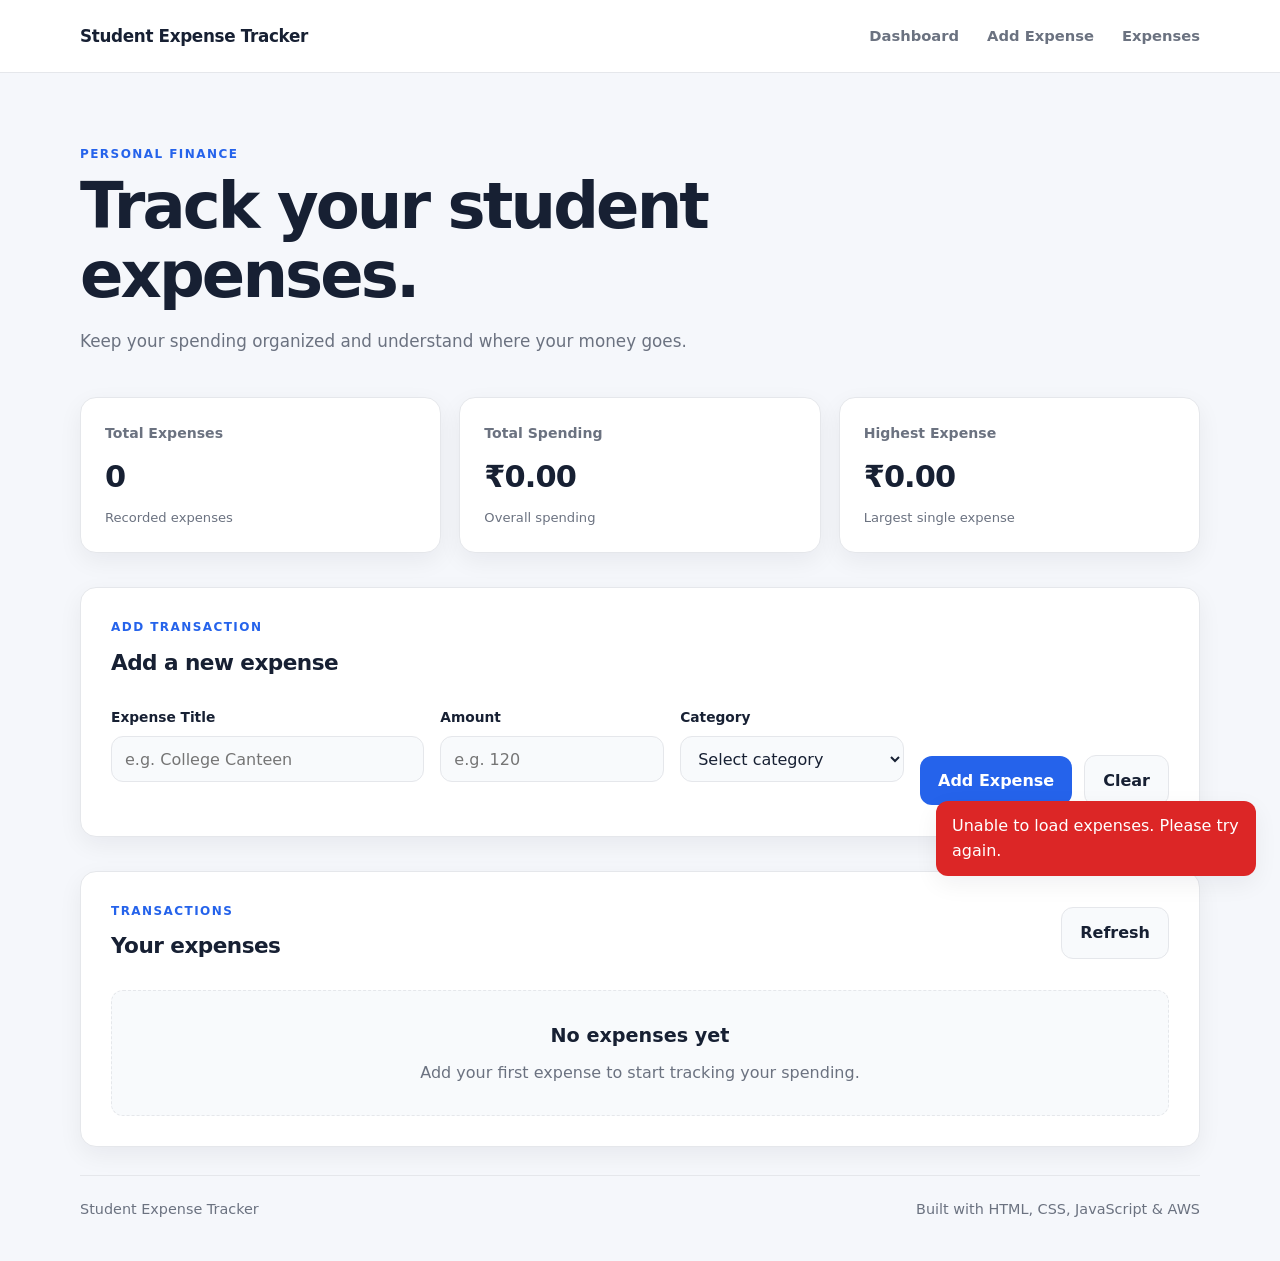
<file: index.html>
<!DOCTYPE html>
<html lang="en">
<head>
    <meta charset="UTF-8">
    <meta name="viewport" content="width=device-width, initial-scale=1.0">
    <title>Student Expense Tracker</title>
    <style>
        :root {
            --bg: #f5f7fb;
            --surface: #ffffff;
            --surface-soft: #f8fafc;
            --text: #172033;
            --muted: #6b7280;
            --border: #e5e7eb;
            --primary: #2563eb;
            --primary-dark: #1d4ed8;
            --success: #15803d;
            --danger: #dc2626;
            --shadow: 0 8px 25px rgba(15, 23, 42, 0.06);
            --radius: 16px;
        }

        * {
            margin: 0;
            padding: 0;
            box-sizing: border-box;
        }

        html {
            scroll-behavior: smooth;
        }

        body {
            font-family: Inter, ui-sans-serif, system-ui, -apple-system, BlinkMacSystemFont, "Segoe UI", sans-serif;
            background: var(--bg);
            color: var(--text);
            line-height: 1.6;
        }

        button,
        input,
        select {
            font: inherit;
        }

        button,
        a {
            -webkit-tap-highlight-color: transparent;
        }

        .container {
            width: min(1120px, calc(100% - 40px));
            margin: 0 auto;
        }

        .navbar {
            background: var(--surface);
            border-bottom: 1px solid var(--border);
            position: sticky;
            top: 0;
            z-index: 100;
        }

        .nav-content {
            min-height: 72px;
            display: flex;
            align-items: center;
            justify-content: space-between;
            gap: 30px;
        }

        .logo {
            color: var(--text);
            text-decoration: none;
            font-size: 1.05rem;
            font-weight: 750;
            letter-spacing: -0.02em;
        }

        .nav-links {
            display: flex;
            align-items: center;
            gap: 28px;
        }

        .nav-links a {
            color: var(--muted);
            text-decoration: none;
            font-size: 0.92rem;
            font-weight: 600;
            transition: color 0.2s ease;
        }

        .nav-links a:hover {
            color: var(--primary);
        }

        .hero {
            padding: 72px 0 42px;
        }

        .eyebrow {
            color: var(--primary);
            font-size: 0.75rem;
            font-weight: 800;
            letter-spacing: 0.12em;
            margin-bottom: 8px;
        }

        .hero h1 {
            max-width: 650px;
            font-size: clamp(2.2rem, 5vw, 4rem);
            line-height: 1.08;
            letter-spacing: -0.045em;
        }

        .hero-text {
            max-width: 620px;
            margin-top: 18px;
            color: var(--muted);
            font-size: 1.05rem;
        }

        .summary-grid {
            display: grid;
            grid-template-columns: repeat(3, 1fr);
            gap: 18px;
        }

        .summary-card {
            background: var(--surface);
            border: 1px solid var(--border);
            border-radius: var(--radius);
            padding: 24px;
            box-shadow: var(--shadow);
        }

        .card-label {
            color: var(--muted);
            font-size: 0.88rem;
            font-weight: 650;
        }

        .summary-card h2 {
            margin-top: 8px;
            font-size: 1.9rem;
            letter-spacing: -0.03em;
        }

        .summary-card span {
            display: block;
            margin-top: 6px;
            color: var(--muted);
            font-size: 0.82rem;
        }

        .section {
            margin-top: 34px;
            background: var(--surface);
            border: 1px solid var(--border);
            border-radius: var(--radius);
            padding: 30px;
            box-shadow: var(--shadow);
        }

        .section-heading {
            display: flex;
            align-items: center;
            justify-content: space-between;
            gap: 20px;
            margin-bottom: 26px;
        }

        .section-heading h2 {
            font-size: 1.35rem;
            letter-spacing: -0.025em;
        }

        .expense-form {
            display: grid;
            grid-template-columns: 1.4fr 1fr 1fr auto;
            gap: 16px;
            align-items: end;
        }

        .form-group {
            display: flex;
            flex-direction: column;
        }

        .form-group label {
            margin-bottom: 8px;
            color: var(--text);
            font-size: 0.86rem;
            font-weight: 700;
        }

        .form-group input,
        .form-group select {
            width: 100%;
            height: 46px;
            padding: 0 13px;
            border: 1px solid var(--border);
            border-radius: 12px;
            background: var(--surface-soft);
            color: var(--text);
            outline: none;
            transition: border-color 0.2s ease, box-shadow 0.2s ease;
        }

        .form-group input:focus,
        .form-group select:focus {
            border-color: var(--primary);
            box-shadow: 0 0 0 3px rgba(37, 99, 235, 0.12);
        }

        .error-message {
            min-height: 18px;
            margin-top: 6px;
            color: var(--danger);
            font-size: 0.75rem;
        }

        .is-invalid {
            border-color: var(--danger) !important;
            box-shadow: 0 0 0 3px rgba(220, 38, 38, 0.08) !important;
        }

        .primary-button,
        .secondary-button {
            border: none;
            border-radius: 12px;
            cursor: pointer;
            padding: 12px 18px;
            font-weight: 700;
            transition: transform 0.2s ease, opacity 0.2s ease, background 0.2s ease;
        }

        .primary-button {
            background: var(--primary);
            color: #fff;
            min-height: 46px;
        }

        .primary-button:hover,
        .secondary-button:hover {
            transform: translateY(-1px);
        }

        .primary-button:disabled {
            opacity: 0.7;
            cursor: wait;
            transform: none;
        }

        .secondary-button {
            background: var(--surface-soft);
            color: var(--text);
            border: 1px solid var(--border);
            text-decoration: none;
            display: inline-flex;
            align-items: center;
            justify-content: center;
        }

        .form-buttons {
            display: flex;
            gap: 12px;
            align-items: center;
        }

        .table-wrapper {
            overflow-x: auto;
            border: 1px solid var(--border);
            border-radius: 12px;
        }

        .expense-table {
            width: 100%;
            border-collapse: collapse;
            background: var(--surface);
        }

        .expense-table th,
        .expense-table td {
            padding: 16px 18px;
            text-align: left;
            border-bottom: 1px solid var(--border);
        }

        .expense-table thead {
            background: var(--surface-soft);
        }

        .expense-table th {
            color: var(--muted);
            font-size: 0.8rem;
            font-weight: 700;
            text-transform: uppercase;
            letter-spacing: 0.08em;
        }

        .expense-table tbody tr:last-child td {
            border-bottom: none;
        }

        .amount-cell {
            font-weight: 700;
            color: var(--text);
        }

        .state-message {
            display: grid;
            place-items: center;
            text-align: center;
            padding: 30px 20px;
            border: 1px dashed var(--border);
            border-radius: 12px;
            background: var(--surface-soft);
            color: var(--muted);
        }

        .state-message h3 {
            color: var(--text);
            font-size: 1.2rem;
            margin-bottom: 8px;
        }

        .hidden {
            display: none !important;
        }

        .toast {
            position: fixed;
            right: 24px;
            bottom: 24px;
            min-width: 220px;
            max-width: 320px;
            padding: 12px 16px;
            border-radius: 12px;
            background: var(--text);
            color: #fff;
            box-shadow: var(--shadow);
            opacity: 0;
            transform: translateY(12px);
            pointer-events: none;
            transition: opacity 0.2s ease, transform 0.2s ease;
            z-index: 200;
        }

        .toast.show {
            opacity: 1;
            transform: translateY(0);
        }

        .toast.success {
            background: var(--success);
        }

        .toast.error {
            background: var(--danger);
        }

        .footer {
            padding: 28px 0 40px;
        }

        .footer .container {
            display: flex;
            align-items: center;
            justify-content: space-between;
            gap: 16px;
            flex-wrap: wrap;
            border-top: 1px solid var(--border);
            padding-top: 22px;
            color: var(--muted);
            font-size: 0.9rem;
        }

        @media (max-width: 840px) {
            .expense-form {
                grid-template-columns: 1fr;
            }

            .form-buttons {
                width: 100%;
            }

            .form-buttons .primary-button,
            .form-buttons .secondary-button {
                flex: 1;
            }

            .summary-grid {
                grid-template-columns: 1fr;
            }

            .section-heading {
                align-items: flex-start;
                flex-direction: column;
            }
        }
    </style>
</head>
<body>
    <header class="navbar">
        <div class="container nav-content">
            <a href="#dashboard" class="logo">Student Expense Tracker</a>
            <nav class="nav-links">
                <a href="#dashboard">Dashboard</a>
                <a href="#add-expense">Add Expense</a>
                <a href="#expenses">Expenses</a>
            </nav>
        </div>
    </header>

    <main class="container">
        <section class="hero" id="dashboard">
            <div>
                <p class="eyebrow">PERSONAL FINANCE</p>
                <h1>Track your student expenses.</h1>
                <p class="hero-text">Keep your spending organized and understand where your money goes.</p>
            </div>
        </section>

        <section class="summary-grid">
            <article class="summary-card">
                <p class="card-label">Total Expenses</p>
                <h2 id="expense-count">0</h2>
                <span>Recorded expenses</span>
            </article>

            <article class="summary-card">
                <p class="card-label">Total Spending</p>
                <h2 id="grand-total">₹0.00</h2>
                <span>Overall spending</span>
            </article>

            <article class="summary-card">
                <p class="card-label">Highest Expense</p>
                <h2 id="highest-expense">₹0.00</h2>
                <span>Largest single expense</span>
            </article>
        </section>

        <section class="section" id="add-expense">
            <div class="section-heading">
                <div>
                    <p class="eyebrow">ADD TRANSACTION</p>
                    <h2>Add a new expense</h2>
                </div>
            </div>

            <form id="expense-form" class="expense-form" novalidate>
                <div class="form-group">
                    <label for="title">Expense Title</label>
                    <input type="text" id="title" name="title" placeholder="e.g. College Canteen" required>
                    <small class="error-message" id="title-error"></small>
                </div>

                <div class="form-group">
                    <label for="amount">Amount</label>
                    <input type="number" id="amount" name="amount" placeholder="e.g. 120" min="0.01" step="0.01" required>
                    <small class="error-message" id="amount-error"></small>
                </div>

                <div class="form-group">
                    <label for="category">Category</label>
                    <select id="category" name="category" required>
                        <option value="">Select category</option>
                        <option value="Food">Food</option>
                        <option value="Travel">Travel</option>
                        <option value="Education">Education</option>
                        <option value="Shopping">Shopping</option>
                        <option value="Entertainment">Entertainment</option>
                        <option value="Bills">Bills</option>
                        <option value="Health">Health</option>
                        <option value="Other">Other</option>
                    </select>
                    <small class="error-message" id="category-error"></small>
                </div>

                <div class="form-buttons">
                    <button type="submit" class="primary-button" id="submit-button">Add Expense</button>
                    <button type="button" class="secondary-button" id="clear-button">Clear</button>
                </div>
            </form>
        </section>

        <section class="section" id="expenses">
            <div class="section-heading">
                <div>
                    <p class="eyebrow">TRANSACTIONS</p>
                    <h2>Your expenses</h2>
                </div>
                <button type="button" class="secondary-button" id="refresh-button">Refresh</button>
            </div>

            <div id="loading-state" class="state-message hidden">Loading expenses...</div>

            <div id="empty-state" class="state-message hidden">
                <div>
                    <h3>No expenses yet</h3>
                    <p>Add your first expense to start tracking your spending.</p>
                </div>
            </div>

            <div class="table-wrapper" id="expense-table-wrapper">
                <table class="expense-table">
                    <thead>
                        <tr>
                            <th>Title</th>
                            <th>Category</th>
                            <th>Amount</th>
                            <th>Expense ID</th>
                        </tr>
                    </thead>
                    <tbody id="expense-list"></tbody>
                </table>
            </div>
        </section>
    </main>

    <div id="toast" class="toast" role="status" aria-live="polite"></div>

    <footer class="footer">
        <div class="container">
            <p>Student Expense Tracker</p>
            <span>Built with HTML, CSS, JavaScript &amp; AWS</span>
        </div>
    </footer>

    <script>
        const API_URL = "https://elkn232hpi.execute-api.ap-south-1.amazonaws.com/prod/expense";

        const expenseForm = document.getElementById("expense-form");
        const titleInput = document.getElementById("title");
        const amountInput = document.getElementById("amount");
        const categoryInput = document.getElementById("category");
        const refreshButton = document.getElementById("refresh-button");
        const expenseList = document.getElementById("expense-list");
        const tableWrapper = document.getElementById("expense-table-wrapper");
        const emptyState = document.getElementById("empty-state");
        const loadingState = document.getElementById("loading-state");
        const submitButton = document.getElementById("submit-button");
        const clearButton = document.getElementById("clear-button");

        let expenses = [];

        const ExpenseUI = {
            showLoading() {
                loadingState.classList.remove("hidden");
                tableWrapper.classList.add("hidden");
                emptyState.classList.add("hidden");
            },
            hideLoading() {
                loadingState.classList.add("hidden");
            },
            clearValidationMessages() {
                ["title", "amount", "category"].forEach((field) => {
                    const input = document.getElementById(field);
                    const message = document.getElementById(`${field}-error`);
                    if (input) input.classList.remove("is-invalid");
                    if (message) message.textContent = "";
                });
            },
            showValidationError(field, message) {
                const input = document.getElementById(field);
                const error = document.getElementById(`${field}-error`);
                if (input) input.classList.add("is-invalid");
                if (error) error.textContent = message;
            },
            setSubmitLoading(isLoading) {
                submitButton.disabled = isLoading;
                submitButton.textContent = isLoading ? "Adding..." : "Add Expense";
            },
            renderDashboard(items, grandTotalValue) {
                const expenseCount = document.getElementById("expense-count");
                const grandTotal = document.getElementById("grand-total");
                const highestExpense = document.getElementById("highest-expense");

                const totalExpenses = Array.isArray(items) ? items.length : 0;
                const totalAmount = Number.isFinite(Number(grandTotalValue)) ? Number(grandTotalValue) : items.reduce((sum, item) => sum + Number(item.amount || 0), 0);
                const highest = items.length ? Math.max(...items.map((item) => Number(item.amount || 0))) : 0;

                expenseCount.textContent = String(totalExpenses);
                grandTotal.textContent = formatCurrency(totalAmount);
                highestExpense.textContent = formatCurrency(highest);
            },
            renderExpenses(items) {
                const safeItems = Array.isArray(items) ? items : [];

                if (!safeItems.length) {
                    expenseList.innerHTML = "";
                    tableWrapper.classList.add("hidden");
                    emptyState.classList.remove("hidden");
                    return;
                }

                expenseList.innerHTML = safeItems.map((expense) => `
                    <tr>
                        <td>${escapeHtml(expense.title || "Untitled")}</td>
                        <td>${escapeHtml(expense.category || "Other")}</td>
                        <td class="amount-cell">${formatCurrency(Number(expense.amount || 0))}</td>
                        <td>${escapeHtml(expense.expenseId || "N/A")}</td>
                    </tr>
                `).join("");

                tableWrapper.classList.remove("hidden");
                emptyState.classList.add("hidden");
            },
            showToast(message, type = "success") {
                const toast = document.getElementById("toast");
                toast.textContent = message;
                toast.className = `toast show ${type}`;
                clearTimeout(ExpenseUI.toastTimer);
                ExpenseUI.toastTimer = setTimeout(() => {
                    toast.className = "toast";
                }, 2800);
            }
        };

        function formatCurrency(value) {
            const amount = Number(value || 0);
            return new Intl.NumberFormat("en-IN", {
                style: "currency",
                currency: "INR",
                minimumFractionDigits: 2,
                maximumFractionDigits: 2
            }).format(amount);
        }

        function escapeHtml(value) {
            return String(value)
                .replace(/&/g, "&amp;")
                .replace(/</g, "&lt;")
                .replace(/>/g, "&gt;")
                .replace(/\"/g, "&quot;")
                .replace(/'/g, "&#039;");
        }

        async function loadExpenses() {
            ExpenseUI.showLoading();

            try {
                const response = await fetch(API_URL);
                if (!response.ok) {
                    throw new Error(`Request failed with status ${response.status}`);
                }

                const data = await response.json();
                expenses = Array.isArray(data.expenses) ? data.expenses : [];

                ExpenseUI.renderExpenses(expenses);
                ExpenseUI.renderDashboard(expenses, data.grandTotal || 0);
            } catch (error) {
                console.error("GET /expense error:", error);
                expenses = [];
                ExpenseUI.renderExpenses([]);
                ExpenseUI.renderDashboard([], 0);
                ExpenseUI.showToast("Unable to load expenses. Please try again.", "error");
            } finally {
                ExpenseUI.hideLoading();
            }
        }

        function validateForm(title, amount, category) {
            ExpenseUI.clearValidationMessages();

            let valid = true;

            if (!title.trim()) {
                ExpenseUI.showValidationError("title", "Please enter an expense title.");
                valid = false;
            }

            if (amount === "") {
                ExpenseUI.showValidationError("amount", "Please enter an amount.");
                valid = false;
            } else if (!Number.isFinite(Number(amount))) {
                ExpenseUI.showValidationError("amount", "Please enter a valid number.");
                valid = false;
            } else if (Number(amount) <= 0) {
                ExpenseUI.showValidationError("amount", "Amount must be greater than 0.");
                valid = false;
            }

            if (!category) {
                ExpenseUI.showValidationError("category", "Please select a category.");
                valid = false;
            }

            return valid;
        }

        async function addExpense(title, amount, category) {
            ExpenseUI.setSubmitLoading(true);

            try {
                const response = await fetch(API_URL, {
                    method: "POST",
                    headers: {
                        "Content-Type": "application/json"
                    },
                    body: JSON.stringify({
                        title: title.trim(),
                        amount: Number(amount),
                        category: category
                    })
                });

                const data = await response.json();

                if (!response.ok) {
                    throw new Error(data.error || "Unable to add expense.");
                }

                ExpenseUI.showToast("Expense added successfully!", "success");
                expenseForm.reset();
                ExpenseUI.clearValidationMessages();
                await loadExpenses();
            } catch (error) {
                console.error("POST /expense error:", error);
                ExpenseUI.showToast(error.message || "Unable to add expense. Please try again.", "error");
            } finally {
                ExpenseUI.setSubmitLoading(false);
            }
        }

        expenseForm.addEventListener("submit", async function (event) {
            event.preventDefault();

            const title = titleInput.value;
            const amount = amountInput.value;
            const category = categoryInput.value;

            const valid = validateForm(title, amount, category);
            if (!valid) {
                return;
            }

            await addExpense(title, amount, category);
        });

        clearButton.addEventListener("click", function () {
            expenseForm.reset();
            ExpenseUI.clearValidationMessages();
            titleInput.focus();
        });

        refreshButton.addEventListener("click", loadExpenses);
        document.addEventListener("DOMContentLoaded", loadExpenses);
    </script>
</body>
</html>
</file>
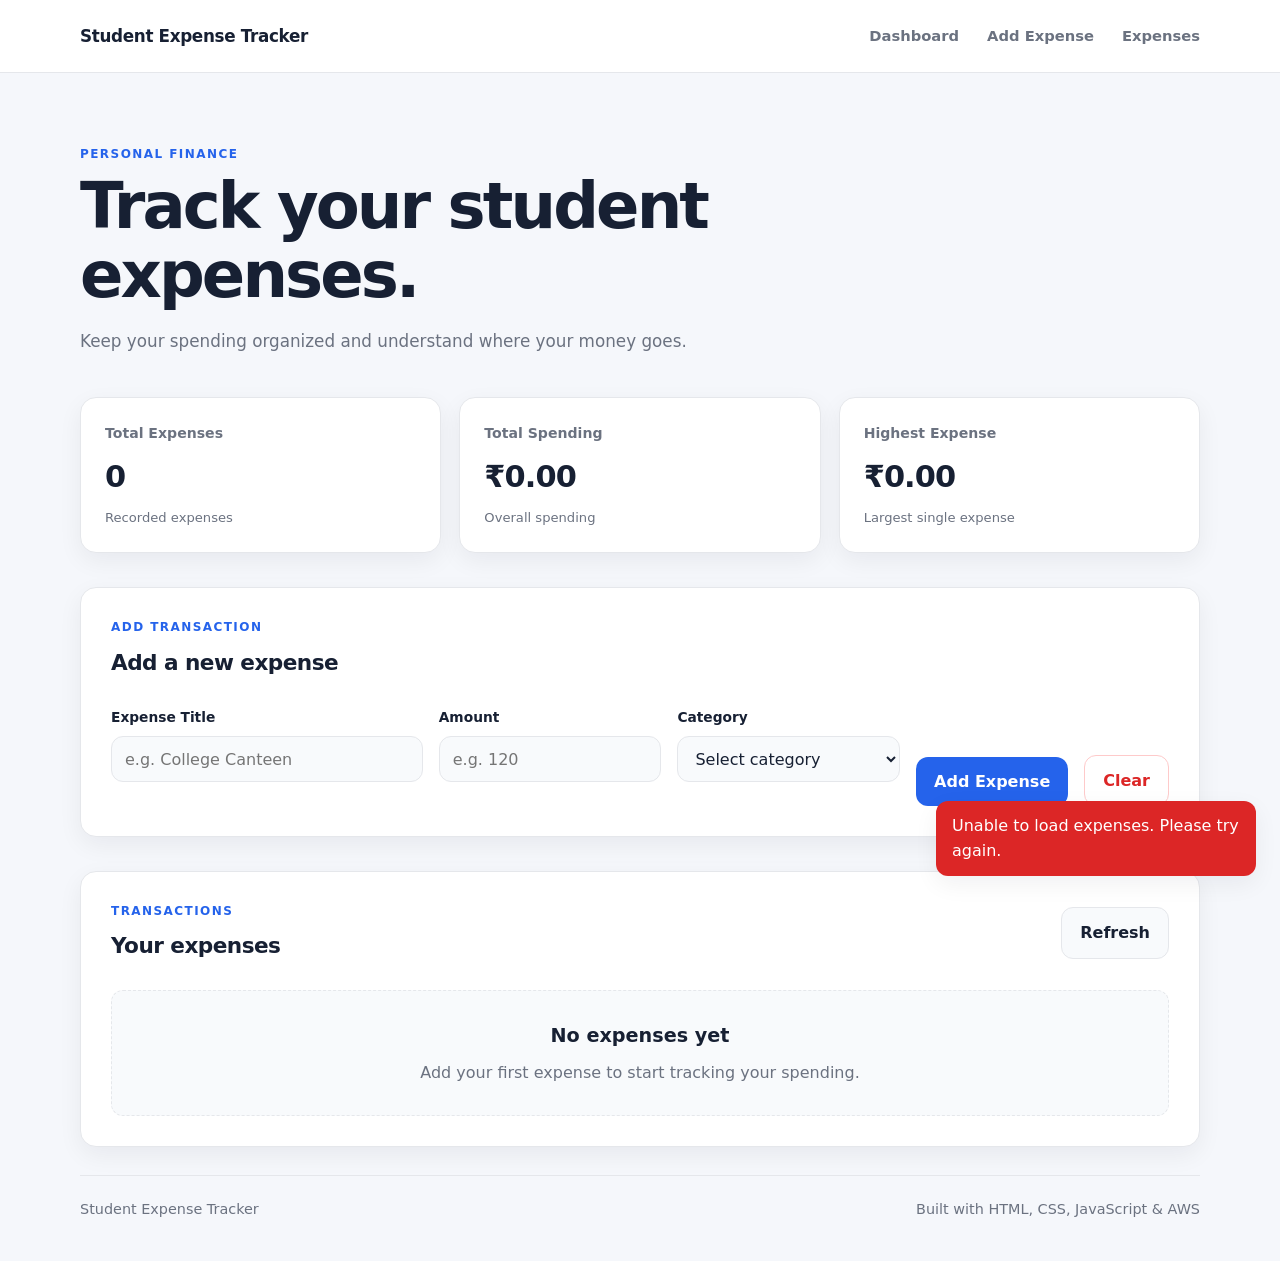
<file: frontend/expenses.html>
<!DOCTYPE html>
<html lang="en">
<head>
    <meta charset="UTF-8">
    <meta name="viewport" content="width=device-width, initial-scale=1.0">

    <title>Student Expense Tracker</title>

    <style>
        :root {
            --bg: #f5f7fb;
            --surface: #ffffff;
            --surface-soft: #f8fafc;
            --text: #172033;
            --muted: #6b7280;
            --border: #e5e7eb;
            --primary: #2563eb;
            --primary-dark: #1d4ed8;
            --success: #15803d;
            --danger: #dc2626;
            --shadow: 0 8px 25px rgba(15, 23, 42, 0.06);
            --radius: 16px;
        }

        * {
            margin: 0;
            padding: 0;
            box-sizing: border-box;
        }

        html {
            scroll-behavior: smooth;
        }

        body {
            font-family: Inter, ui-sans-serif, system-ui, -apple-system,
                BlinkMacSystemFont, "Segoe UI", sans-serif;
            background: var(--bg);
            color: var(--text);
            line-height: 1.6;
        }

        button,
        input,
        select {
            font: inherit;
        }

        button,
        a {
            -webkit-tap-highlight-color: transparent;
        }

        .container {
            width: min(1120px, calc(100% - 40px));
            margin: 0 auto;
        }

        /* Navbar */

        .navbar {
            background: var(--surface);
            border-bottom: 1px solid var(--border);
            position: sticky;
            top: 0;
            z-index: 100;
        }

        .nav-content {
            min-height: 72px;
            display: flex;
            align-items: center;
            justify-content: space-between;
            gap: 30px;
        }

        .logo {
            color: var(--text);
            text-decoration: none;
            font-size: 1.05rem;
            font-weight: 750;
            letter-spacing: -0.02em;
        }

        .nav-links {
            display: flex;
            align-items: center;
            gap: 28px;
        }

        .nav-links a {
            color: var(--muted);
            text-decoration: none;
            font-size: 0.92rem;
            font-weight: 600;
            transition: color 0.2s ease;
        }

        .nav-links a:hover {
            color: var(--primary);
        }

        /* Hero */

        .hero {
            padding: 72px 0 42px;
        }

        .eyebrow {
            color: var(--primary);
            font-size: 0.75rem;
            font-weight: 800;
            letter-spacing: 0.12em;
            margin-bottom: 8px;
        }

        .hero h1 {
            max-width: 650px;
            font-size: clamp(2.2rem, 5vw, 4rem);
            line-height: 1.08;
            letter-spacing: -0.045em;
        }

        .hero-text {
            max-width: 620px;
            margin-top: 18px;
            color: var(--muted);
            font-size: 1.05rem;
        }

        /* Summary */

        .summary-grid {
            display: grid;
            grid-template-columns: repeat(3, 1fr);
            gap: 18px;
        }

        .summary-card {
            background: var(--surface);
            border: 1px solid var(--border);
            border-radius: var(--radius);
            padding: 24px;
            box-shadow: var(--shadow);
        }

        .card-label {
            color: var(--muted);
            font-size: 0.88rem;
            font-weight: 650;
        }

        .summary-card h2 {
            margin-top: 8px;
            font-size: 1.9rem;
            letter-spacing: -0.03em;
        }

        .summary-card span {
            display: block;
            margin-top: 6px;
            color: var(--muted);
            font-size: 0.82rem;
        }

        /* Sections */

        .section {
            margin-top: 34px;
            background: var(--surface);
            border: 1px solid var(--border);
            border-radius: var(--radius);
            padding: 30px;
            box-shadow: var(--shadow);
        }

        .section-heading {
            display: flex;
            align-items: center;
            justify-content: space-between;
            gap: 20px;
            margin-bottom: 26px;
        }

        .section-heading h2 {
            font-size: 1.35rem;
            letter-spacing: -0.025em;
        }

        /* Form */

        .expense-form {
            display: grid;
            grid-template-columns: 1.4fr 1fr 1fr auto auto;
            gap: 16px;
            align-items: end;
        }

        .form-group {
            display: flex;
            flex-direction: column;
        }

        .form-group label {
            margin-bottom: 8px;
            color: var(--text);
            font-size: 0.86rem;
            font-weight: 700;
        }

        .form-group input,
        .form-group select {
            width: 100%;
            height: 46px;
            padding: 0 13px;
            border: 1px solid var(--border);
            border-radius: 12px;
            background: var(--surface-soft);
            color: var(--text);
            outline: none;
            transition: border-color 0.2s ease,
                box-shadow 0.2s ease;
        }

        .form-group input:focus,
        .form-group select:focus {
            border-color: var(--primary);
            box-shadow: 0 0 0 3px rgba(37, 99, 235, 0.12);
        }

        .error-message {
            min-height: 18px;
            margin-top: 6px;
            color: var(--danger);
            font-size: 0.75rem;
        }

        .is-invalid {
            border-color: var(--danger) !important;
            box-shadow: 0 0 0 3px rgba(220, 38, 38, 0.08) !important;
        }

        /* Buttons */

        .primary-button,
        .secondary-button,
        .clear-button {
            border-radius: 12px;
            cursor: pointer;
            padding: 12px 18px;
            font-weight: 700;
            transition:
                transform 0.2s ease,
                opacity 0.2s ease,
                background 0.2s ease;
        }

        .primary-button {
            background: var(--primary);
            color: #fff;
            border: none;
            min-height: 46px;
        }

        .primary-button:hover {
            background: var(--primary-dark);
            transform: translateY(-1px);
        }

        .primary-button:disabled {
            opacity: 0.7;
            cursor: wait;
            transform: none;
        }

        .secondary-button {
            background: var(--surface-soft);
            color: var(--text);
            border: 1px solid var(--border);
            text-decoration: none;
            display: inline-flex;
            align-items: center;
            justify-content: center;
        }

        .secondary-button:hover {
            transform: translateY(-1px);
        }

        /* Clear Button */

        .clear-button {
            min-height: 46px;
            background: #ffffff;
            color: var(--danger);
            border: 1px solid #fecaca;
            display: inline-flex;
            align-items: center;
            justify-content: center;
        }

        .clear-button:hover {
            background: #fef2f2;
            transform: translateY(-1px);
        }

        /* Table */

        .table-wrapper {
            overflow-x: auto;
            border: 1px solid var(--border);
            border-radius: 12px;
        }

        .expense-table {
            width: 100%;
            border-collapse: collapse;
            background: var(--surface);
        }

        .expense-table th,
        .expense-table td {
            padding: 16px 18px;
            text-align: left;
            border-bottom: 1px solid var(--border);
        }

        .expense-table thead {
            background: var(--surface-soft);
        }

        .expense-table th {
            color: var(--muted);
            font-size: 0.8rem;
            font-weight: 700;
            text-transform: uppercase;
            letter-spacing: 0.08em;
        }

        .expense-table tbody tr:last-child td {
            border-bottom: none;
        }

        .amount-cell {
            font-weight: 700;
            color: var(--text);
        }

        /* States */

        .state-message {
            display: grid;
            place-items: center;
            text-align: center;
            padding: 30px 20px;
            border: 1px dashed var(--border);
            border-radius: 12px;
            background: var(--surface-soft);
            color: var(--muted);
        }

        .state-message h3 {
            color: var(--text);
            font-size: 1.2rem;
            margin-bottom: 8px;
        }

        .hidden {
            display: none !important;
        }

        /* Toast */

        .toast {
            position: fixed;
            right: 24px;
            bottom: 24px;
            min-width: 220px;
            max-width: 320px;
            padding: 12px 16px;
            border-radius: 12px;
            background: var(--text);
            color: #fff;
            box-shadow: var(--shadow);
            opacity: 0;
            transform: translateY(12px);
            pointer-events: none;
            transition:
                opacity 0.2s ease,
                transform 0.2s ease;
            z-index: 200;
        }

        .toast.show {
            opacity: 1;
            transform: translateY(0);
        }

        .toast.success {
            background: var(--success);
        }

        .toast.error {
            background: var(--danger);
        }

        /* Footer */

        .footer {
            padding: 28px 0 40px;
        }

        .footer .container {
            display: flex;
            align-items: center;
            justify-content: space-between;
            gap: 16px;
            flex-wrap: wrap;
            border-top: 1px solid var(--border);
            padding-top: 22px;
            color: var(--muted);
            font-size: 0.9rem;
        }

        /* Responsive */

        @media (max-width: 1000px) {
            .expense-form {
                grid-template-columns: 1fr 1fr;
            }

            .form-group:first-child {
                grid-column: span 2;
            }

            .primary-button,
            .clear-button {
                width: 100%;
            }
        }

        @media (max-width: 840px) {
            .expense-form {
                grid-template-columns: 1fr;
            }

            .form-group:first-child {
                grid-column: span 1;
            }

            .summary-grid {
                grid-template-columns: 1fr;
            }

            .section-heading {
                align-items: flex-start;
                flex-direction: column;
            }
        }

        @media (max-width: 600px) {
            .container {
                width: min(100% - 24px, 1120px);
            }

            .nav-content {
                flex-direction: column;
                justify-content: center;
                padding: 14px 0;
            }

            .nav-links {
                gap: 16px;
                flex-wrap: wrap;
                justify-content: center;
            }

            .hero {
                padding: 45px 0 30px;
            }

            .section {
                padding: 20px;
            }
        }
    </style>
</head>

<body>

    <!-- Navigation -->
    <header class="navbar">
        <div class="container nav-content">

            <a href="#dashboard" class="logo">
                Student Expense Tracker
            </a>

            <nav class="nav-links">
                <a href="#dashboard">Dashboard</a>
                <a href="#add-expense">Add Expense</a>
                <a href="#expenses">Expenses</a>
            </nav>

        </div>
    </header>


    <!-- Main Content -->
    <main class="container">

        <!-- Hero -->
        <section class="hero" id="dashboard">

            <div>
                <p class="eyebrow">PERSONAL FINANCE</p>

                <h1>
                    Track your student expenses.
                </h1>

                <p class="hero-text">
                    Keep your spending organized and understand
                    where your money goes.
                </p>
            </div>

        </section>


        <!-- Summary Cards -->
        <section class="summary-grid">

            <article class="summary-card">
                <p class="card-label">Total Expenses</p>
                <h2 id="expense-count">0</h2>
                <span>Recorded expenses</span>
            </article>

            <article class="summary-card">
                <p class="card-label">Total Spending</p>
                <h2 id="grand-total">₹0.00</h2>
                <span>Overall spending</span>
            </article>

            <article class="summary-card">
                <p class="card-label">Highest Expense</p>
                <h2 id="highest-expense">₹0.00</h2>
                <span>Largest single expense</span>
            </article>

        </section>


        <!-- Add Expense -->
        <section class="section" id="add-expense">

            <div class="section-heading">
                <div>
                    <p class="eyebrow">ADD TRANSACTION</p>
                    <h2>Add a new expense</h2>
                </div>
            </div>


            <form id="expense-form" class="expense-form" novalidate>

                <!-- Title -->
                <div class="form-group">

                    <label for="title">
                        Expense Title
                    </label>

                    <input
                        type="text"
                        id="title"
                        name="title"
                        placeholder="e.g. College Canteen"
                        required
                    >

                    <small
                        class="error-message"
                        id="title-error"
                    ></small>

                </div>


                <!-- Amount -->
                <div class="form-group">

                    <label for="amount">
                        Amount
                    </label>

                    <input
                        type="number"
                        id="amount"
                        name="amount"
                        placeholder="e.g. 120"
                        min="0.01"
                        step="0.01"
                        required
                    >

                    <small
                        class="error-message"
                        id="amount-error"
                    ></small>

                </div>


                <!-- Category -->
                <div class="form-group">

                    <label for="category">
                        Category
                    </label>

                    <select
                        id="category"
                        name="category"
                        required
                    >

                        <option value="">
                            Select category
                        </option>

                        <option value="Food">
                            Food
                        </option>

                        <option value="Travel">
                            Travel
                        </option>

                        <option value="Education">
                            Education
                        </option>

                        <option value="Shopping">
                            Shopping
                        </option>

                        <option value="Entertainment">
                            Entertainment
                        </option>

                        <option value="Bills">
                            Bills
                        </option>

                        <option value="Health">
                            Health
                        </option>

                        <option value="Other">
                            Other
                        </option>

                    </select>

                    <small
                        class="error-message"
                        id="category-error"
                    ></small>

                </div>


                <!-- Add Button -->
                <button
                    type="submit"
                    class="primary-button"
                    id="submit-button"
                >
                    Add Expense
                </button>


                <!-- Clear Button -->
                <button
                    type="button"
                    class="clear-button"
                    id="clear-button"
                >
                    Clear
                </button>

            </form>

        </section>


        <!-- Expenses -->
        <section class="section" id="expenses">

            <div class="section-heading">

                <div>
                    <p class="eyebrow">TRANSACTIONS</p>
                    <h2>Your expenses</h2>
                </div>

                <button
                    type="button"
                    class="secondary-button"
                    id="refresh-button"
                >
                    Refresh
                </button>

            </div>


            <!-- Loading -->
            <div
                id="loading-state"
                class="state-message hidden"
            >
                Loading expenses...
            </div>


            <!-- Empty -->
            <div
                id="empty-state"
                class="state-message hidden"
            >

                <div>

                    <h3>
                        No expenses yet
                    </h3>

                    <p>
                        Add your first expense to start tracking
                        your spending.
                    </p>

                </div>

            </div>


            <!-- Expense Table -->
            <div
                class="table-wrapper"
                id="expense-table-wrapper"
            >

                <table class="expense-table">

                    <thead>

                        <tr>
                            <th>Title</th>
                            <th>Category</th>
                            <th>Amount</th>
                            <th>Expense ID</th>
                        </tr>

                    </thead>

                    <tbody id="expense-list">
                    </tbody>

                </table>

            </div>

        </section>

    </main>


    <!-- Toast -->
    <div
        id="toast"
        class="toast"
        role="status"
        aria-live="polite"
    ></div>


    <!-- Footer -->
    <footer class="footer">

        <div class="container">

            <p>
                Student Expense Tracker
            </p>

            <span>
                Built with HTML, CSS, JavaScript &amp; AWS
            </span>

        </div>

    </footer>


    <!-- JavaScript -->
    <script>

        const API_URL =
            "https://elkn232hpi.execute-api.ap-south-1.amazonaws.com/prod/expense";


        /* DOM Elements */

        const expenseForm =
            document.getElementById("expense-form");

        const titleInput =
            document.getElementById("title");

        const amountInput =
            document.getElementById("amount");

        const categoryInput =
            document.getElementById("category");

        const refreshButton =
            document.getElementById("refresh-button");

        const clearButton =
            document.getElementById("clear-button");

        const expenseList =
            document.getElementById("expense-list");

        const tableWrapper =
            document.getElementById("expense-table-wrapper");

        const emptyState =
            document.getElementById("empty-state");

        const loadingState =
            document.getElementById("loading-state");

        const submitButton =
            document.getElementById("submit-button");


        let expenses = [];


        /* UI Functions */

        const ExpenseUI = {

            showLoading() {

                loadingState.classList.remove("hidden");

                tableWrapper.classList.add("hidden");

                emptyState.classList.add("hidden");
            },


            hideLoading() {

                loadingState.classList.add("hidden");
            },


            clearValidationMessages() {

                [
                    "title",
                    "amount",
                    "category"
                ].forEach((field) => {

                    const input =
                        document.getElementById(field);

                    const message =
                        document.getElementById(
                            `${field}-error`
                        );

                    if (input) {
                        input.classList.remove(
                            "is-invalid"
                        );
                    }

                    if (message) {
                        message.textContent = "";
                    }

                });
            },


            showValidationError(field, message) {

                const input =
                    document.getElementById(field);

                const error =
                    document.getElementById(
                        `${field}-error`
                    );

                if (input) {
                    input.classList.add(
                        "is-invalid"
                    );
                }

                if (error) {
                    error.textContent = message;
                }
            },


            setSubmitLoading(isLoading) {

                submitButton.disabled = isLoading;

                submitButton.textContent =
                    isLoading
                        ? "Adding..."
                        : "Add Expense";
            },


            renderDashboard(items, grandTotalValue) {

                const expenseCount =
                    document.getElementById(
                        "expense-count"
                    );

                const grandTotal =
                    document.getElementById(
                        "grand-total"
                    );

                const highestExpense =
                    document.getElementById(
                        "highest-expense"
                    );


                const totalExpenses =
                    Array.isArray(items)
                        ? items.length
                        : 0;


                const totalAmount =
                    Number.isFinite(
                        Number(grandTotalValue)
                    )
                        ? Number(grandTotalValue)
                        : items.reduce(
                            (sum, item) =>
                                sum +
                                Number(item.amount || 0),
                            0
                        );


                const highest =
                    items.length
                        ? Math.max(
                            ...items.map(
                                (item) =>
                                    Number(
                                        item.amount || 0
                                    )
                            )
                        )
                        : 0;


                expenseCount.textContent =
                    String(totalExpenses);

                grandTotal.textContent =
                    formatCurrency(totalAmount);

                highestExpense.textContent =
                    formatCurrency(highest);
            },


            renderExpenses(items) {

                const safeItems =
                    Array.isArray(items)
                        ? items
                        : [];


                if (!safeItems.length) {

                    expenseList.innerHTML = "";

                    tableWrapper.classList.add(
                        "hidden"
                    );

                    emptyState.classList.remove(
                        "hidden"
                    );

                    return;
                }


                expenseList.innerHTML =
                    safeItems.map((expense) => `

                        <tr>

                            <td>
                                ${escapeHtml(
                                    expense.title ||
                                    "Untitled"
                                )}
                            </td>

                            <td>
                                ${escapeHtml(
                                    expense.category ||
                                    "Other"
                                )}
                            </td>

                            <td class="amount-cell">
                                ${formatCurrency(
                                    Number(
                                        expense.amount || 0
                                    )
                                )}
                            </td>

                            <td>
                                ${escapeHtml(
                                    expense.expenseId ||
                                    "N/A"
                                )}
                            </td>

                        </tr>

                    `).join("");


                tableWrapper.classList.remove(
                    "hidden"
                );

                emptyState.classList.add(
                    "hidden"
                );
            },


            showToast(
                message,
                type = "success"
            ) {

                const toast =
                    document.getElementById(
                        "toast"
                    );

                toast.textContent = message;

                toast.className =
                    `toast show ${type}`;

                clearTimeout(
                    ExpenseUI.toastTimer
                );

                ExpenseUI.toastTimer =
                    setTimeout(() => {

                        toast.className =
                            "toast";

                    }, 2800);
            }

        };


        /* Currency Formatting */

        function formatCurrency(value) {

            const amount =
                Number(value || 0);

            return new Intl.NumberFormat(
                "en-IN",
                {
                    style: "currency",
                    currency: "INR",
                    minimumFractionDigits: 2,
                    maximumFractionDigits: 2
                }
            ).format(amount);
        }


        /* Prevent HTML Injection */

        function escapeHtml(value) {

            return String(value)

                .replace(
                    /&/g,
                    "&amp;"
                )

                .replace(
                    /</g,
                    "&lt;"
                )

                .replace(
                    />/g,
                    "&gt;"
                )

                .replace(
                    /"/g,
                    "&quot;"
                )

                .replace(
                    /'/g,
                    "&#039;"
                );
        }


        /* GET Expenses */

        async function loadExpenses() {

            ExpenseUI.showLoading();

            try {

                const response =
                    await fetch(API_URL);


                if (!response.ok) {

                    throw new Error(
                        `Request failed with status ${response.status}`
                    );
                }


                const data =
                    await response.json();


                expenses =
                    Array.isArray(data.expenses)
                        ? data.expenses
                        : [];


                ExpenseUI.renderExpenses(
                    expenses
                );


                ExpenseUI.renderDashboard(
                    expenses,
                    data.grandTotal || 0
                );


            } catch (error) {

                console.error(
                    "GET /expense error:",
                    error
                );


                expenses = [];


                ExpenseUI.renderExpenses(
                    []
                );


                ExpenseUI.renderDashboard(
                    [],
                    0
                );


                ExpenseUI.showToast(
                    "Unable to load expenses. Please try again.",
                    "error"
                );


            } finally {

                ExpenseUI.hideLoading();
            }
        }


        /* Form Validation */

        function validateForm(
            title,
            amount,
            category
        ) {

            ExpenseUI.clearValidationMessages();

            let valid = true;


            if (!title.trim()) {

                ExpenseUI.showValidationError(
                    "title",
                    "Please enter an expense title."
                );

                valid = false;
            }


            if (amount === "") {

                ExpenseUI.showValidationError(
                    "amount",
                    "Please enter an amount."
                );

                valid = false;

            } else if (
                !Number.isFinite(
                    Number(amount)
                )
            ) {

                ExpenseUI.showValidationError(
                    "amount",
                    "Please enter a valid number."
                );

                valid = false;

            } else if (
                Number(amount) <= 0
            ) {

                ExpenseUI.showValidationError(
                    "amount",
                    "Amount must be greater than 0."
                );

                valid = false;
            }


            if (!category) {

                ExpenseUI.showValidationError(
                    "category",
                    "Please select a category."
                );

                valid = false;
            }


            return valid;
        }


        /* POST Expense */

        async function addExpense(
            title,
            amount,
            category
        ) {

            ExpenseUI.setSubmitLoading(
                true
            );


            try {

                const response =
                    await fetch(
                        API_URL,
                        {
                            method: "POST",

                            headers: {
                                "Content-Type":
                                    "application/json"
                            },

                            body: JSON.stringify({

                                title:
                                    title.trim(),

                                amount:
                                    Number(amount),

                                category:
                                    category
                            })
                        }
                    );


                const data =
                    await response.json();


                if (!response.ok) {

                    throw new Error(
                        data.error ||
                        "Unable to add expense."
                    );
                }


                ExpenseUI.showToast(
                    "Expense added successfully!",
                    "success"
                );


                expenseForm.reset();

                ExpenseUI.clearValidationMessages();


                await loadExpenses();


            } catch (error) {

                console.error(
                    "POST /expense error:",
                    error
                );


                ExpenseUI.showToast(
                    error.message ||
                    "Unable to add expense. Please try again.",
                    "error"
                );


            } finally {

                ExpenseUI.setSubmitLoading(
                    false
                );
            }
        }


        /* Add Expense */

        expenseForm.addEventListener(
            "submit",
            async function(event) {

                event.preventDefault();


                const title =
                    titleInput.value;

                const amount =
                    amountInput.value;

                const category =
                    categoryInput.value;


                const valid =
                    validateForm(
                        title,
                        amount,
                        category
                    );


                if (!valid) {
                    return;
                }


                await addExpense(
                    title,
                    amount,
                    category
                );
            }
        );


        /* Clear Form */

        clearButton.addEventListener(
            "click",
            function() {

                expenseForm.reset();

                ExpenseUI.clearValidationMessages();

                titleInput.focus();

                ExpenseUI.showToast(
                    "Form cleared.",
                    "success"
                );
            }
        );


        /* Refresh */

        refreshButton.addEventListener(
            "click",
            loadExpenses
        );


        /* Initial Load */

        document.addEventListener(
            "DOMContentLoaded",
            loadExpenses
        );

    </script>

</body>
</html>
</file>
